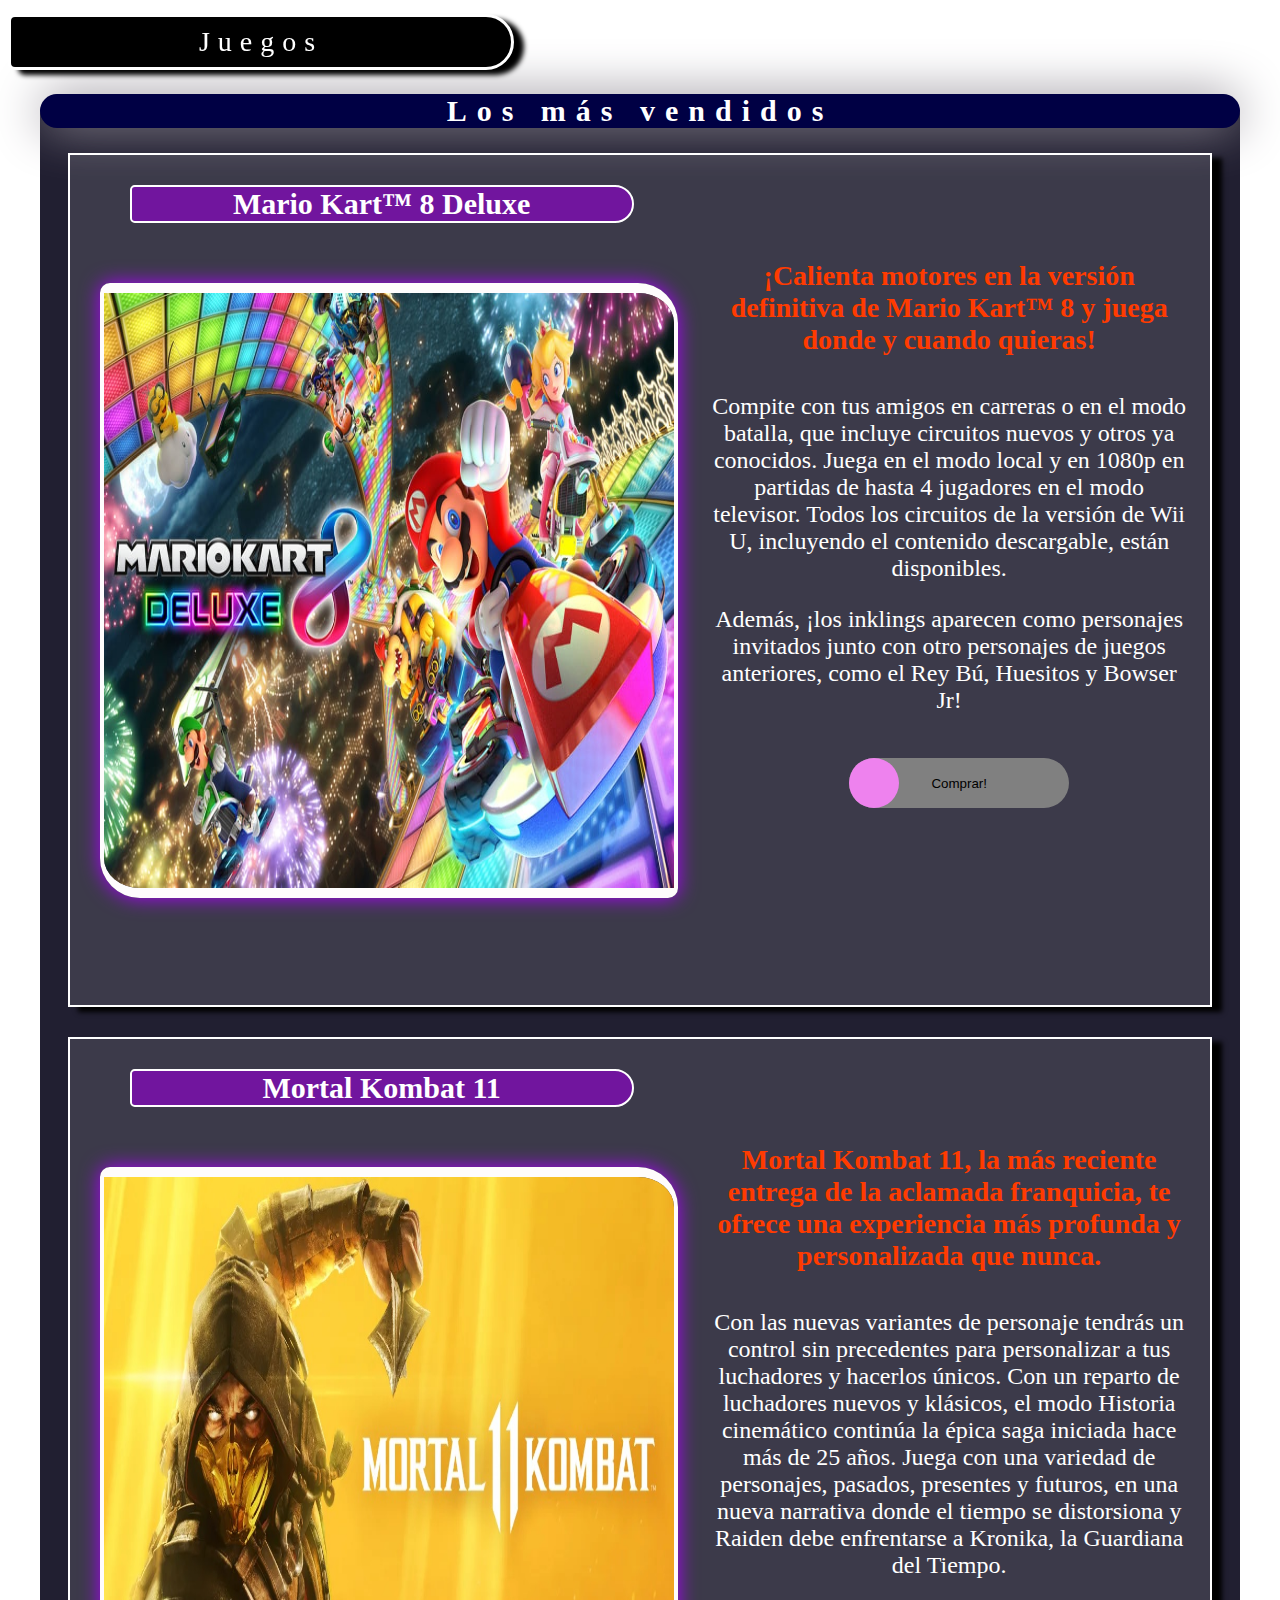
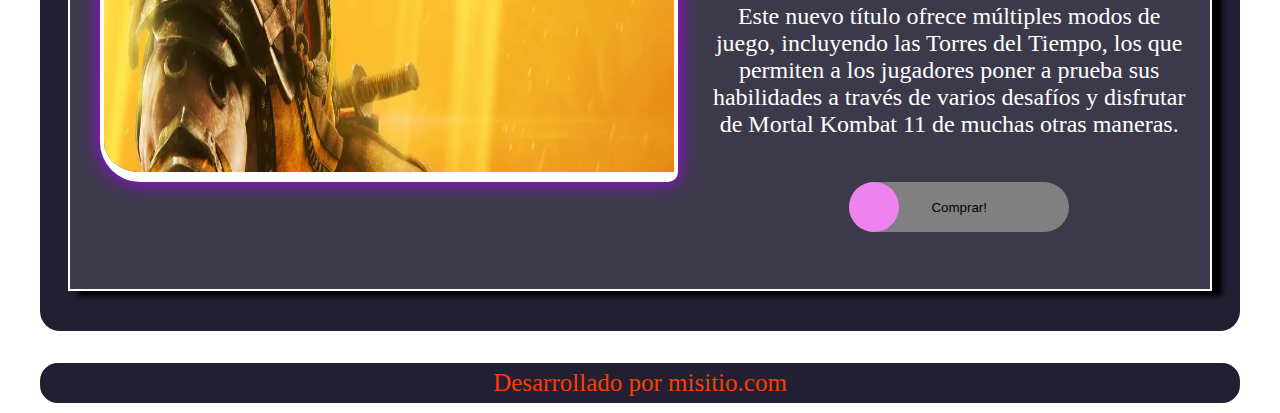
<file: index.html>
<!DOCTYPE html>
<html lang="es">
<head>
    <meta charset="UTF-8">
    <meta http-equiv="X-UA-Compatible" content="IE=edge">
    <meta name="viewport" content="width=device-width, initial-scale=1.0">

    <!--<link rel="stylesheet" href="./css/estilos-1.css">-->
    <link rel="stylesheet" href="./css/estilos-2.css">

      <title>Gloria Marilyn Perez Boyko - Hernan Genco - Juegos</title>
</head>
<body>
    <header>
        <div>Juegos</div>
    </header>

    <main>
        <div class="container">
            <h2>Los más vendidos</h2>

            <div class="div1">
                <h3>Mario Kart™ 8 Deluxe</h3>
                <img src="./img/mario-kart-8-deluxe.jpg" alt="Mario">

                <h4>¡Calienta motores en la versión definitiva de Mario Kart™ 8 y juega donde y cuando quieras!</h4>

                <p>Compite con tus amigos en carreras o en el modo batalla, que incluye circuitos nuevos y otros ya conocidos.
                Juega en el modo local y en 1080p en partidas de hasta 4 jugadores en el modo televisor.
                Todos los circuitos de la versión de Wii U, incluyendo el contenido descargable, están disponibles.</p>

                <p>Además, ¡los inklings aparecen como personajes invitados junto con otro personajes de juegos anteriores,
                como el Rey Bú, Huesitos y Bowser Jr!</p>


                <form style="display: inline" action="./pages/compra1.html" method="get">
                    <button class="comprar" ><span>Comprar!</span></button> 
                </form>  
            </div>

            <div class="div1">
                <h3>Mortal Kombat 11</h3>
                <img src="./img/mortal-kombat-11.jpg" alt="Mortal kombat">

                <h4>Mortal Kombat 11, la más reciente entrega de la aclamada franquicia,
                te ofrece una experiencia más profunda y personalizada que nunca.</h4>

                <p>Con las nuevas variantes de personaje tendrás un control sin precedentes
                para personalizar a tus luchadores y hacerlos únicos.
                Con un reparto de luchadores nuevos y klásicos, el modo Historia cinemático
                continúa la épica saga iniciada hace más de 25 años.
                Juega con una variedad de personajes, pasados, presentes y futuros,
                en una nueva narrativa donde el tiempo se distorsiona y Raiden debe
                enfrentarse a Kronika, la Guardiana del Tiempo.</p>

                <p>Este nuevo título ofrece múltiples modos de juego, incluyendo las Torres del Tiempo, los que permiten a los jugadores poner a prueba sus habilidades a través de varios desafíos y disfrutar de Mortal Kombat 11 de muchas otras maneras.</p>

                <form style="display: inline" action="./pages/compra2.html" method="get">
                    <button class="comprar" ><span>Comprar!</span></button> 
                </form>                
            </div>
        </div>      
    </main>
    <footer>
        Desarrollado por misitio.com
    </footer>
</body>
</html>
</file>
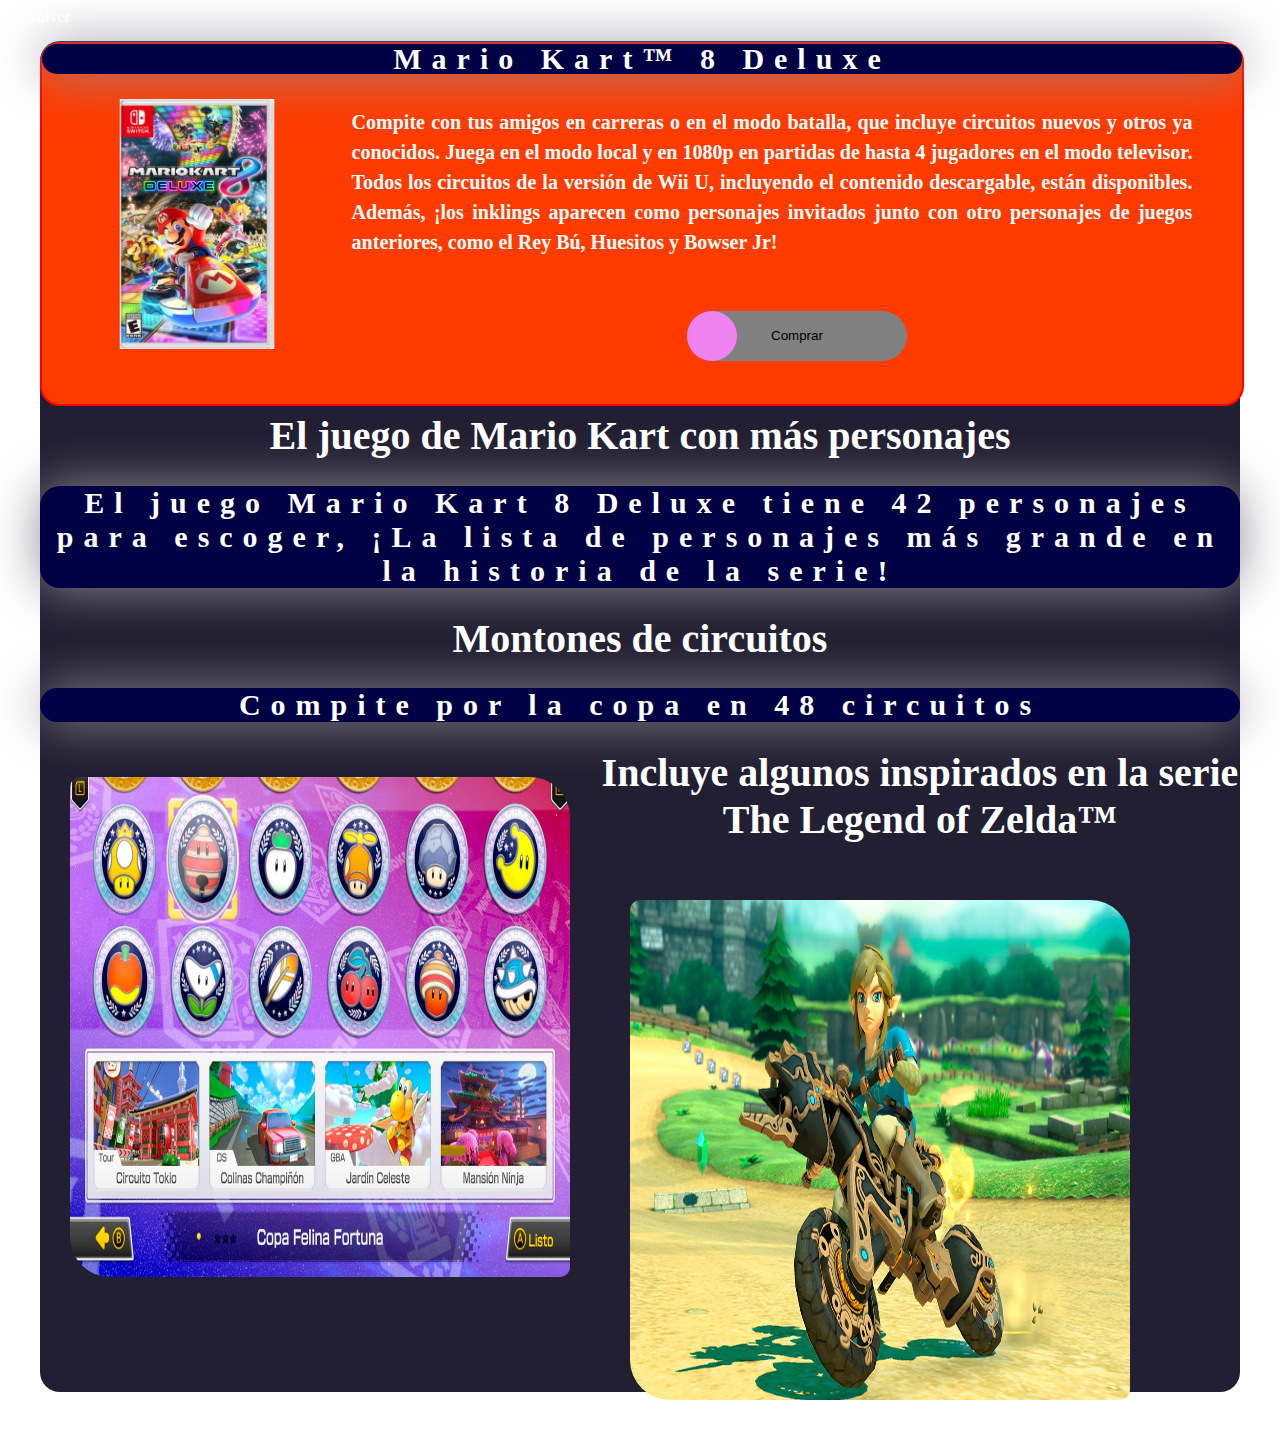
<file: pages/compra1.html>
<!DOCTYPE html>
<html lang="en">
<head>
    <meta charset="UTF-8">
    <meta http-equiv="X-UA-Compatible" content="IE=edge">
    <meta name="viewport" content="width=device-width, initial-scale=1.0">
    <!--<link rel="stylesheet" href="../css/estilos-1.css">-->
    <link rel="stylesheet" href="../css/estilos-2.css">
    <title>Realizar compra</title>
</head>
<body>
    <a href="../index.html">← Volver</a>
    <div class="container">
        <header>
            <nav><h2>Mario Kart™ 8 Deluxe</h2>
                <img src="../img/nsw-mario-kart-8-deluxe-8228.avif" alt="Mario" width="250">
                <h5>Compite con tus amigos en carreras o en el modo batalla, 
                que incluye circuitos nuevos y otros ya conocidos. 
                Juega en el modo local y en 1080p en partidas de hasta 4 
                jugadores en el modo televisor. Todos los circuitos de la 
                versión de Wii U, incluyendo el contenido descargable, están disponibles.
                Además, ¡los inklings aparecen como personajes invitados junto 
                con otro personajes de juegos anteriores, como el Rey Bú, Huesitos 
                y Bowser Jr!
                </h5>
                <button class="comprar">Comprar</button>
            </nav>
        </header>
        <main>
            <section>
                <h1>El juego de Mario Kart con más personajes</h1>
                <h2>El juego Mario Kart 8 Deluxe tiene 42 personajes para escoger, 
                ¡La lista de personajes más grande en la historia de la serie!
                </h2>
                <h1>Montones de circuitos</h1>
                <h2>Compite por la copa en 48 circuitos</h2>
                <img src="../img/mario-kart-8-deluxe-copa-felina-fortuna.jpg" alt="Mario"> 
                <h1>Incluye algunos inspirados en la serie The Legend of Zelda™ </h1>
                <img src="../img/mario-kart-8-deluxe-moto-hyliana-alfa.jpg" alt="Mario">     
            </section>
        </main>
    </div>
</body>
</html>
</file>
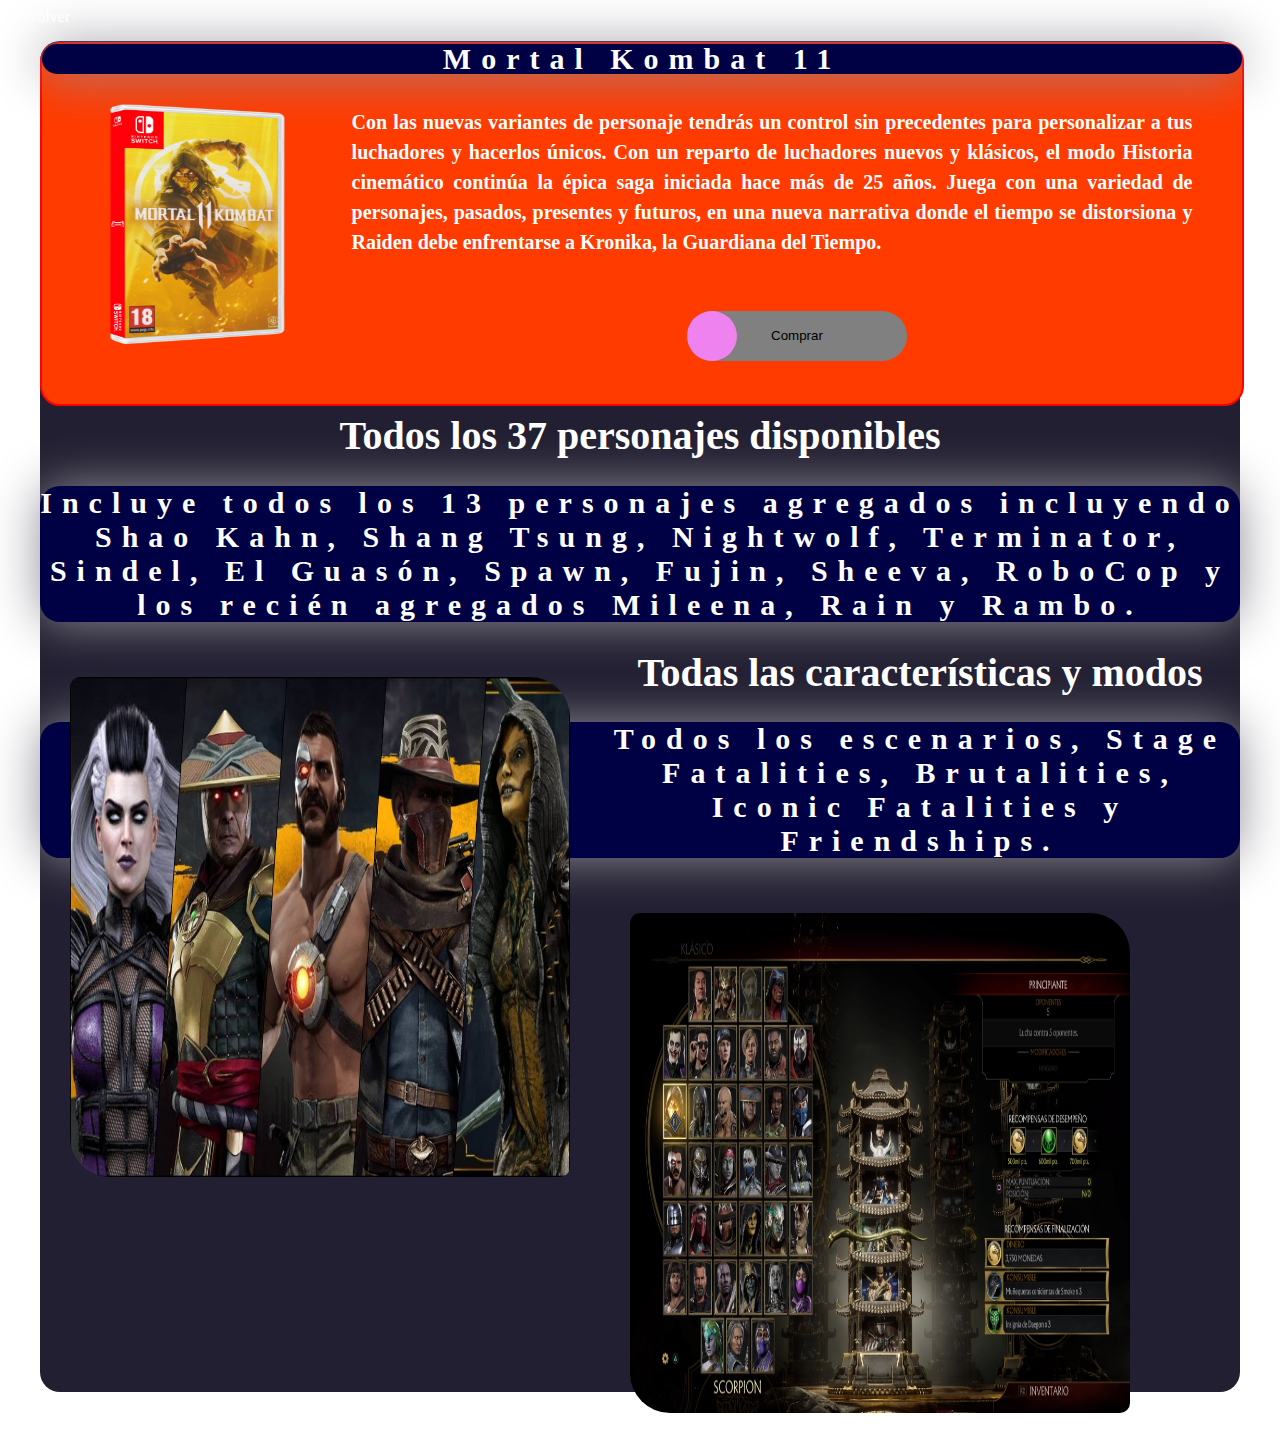
<file: pages/compra2.html>
<!DOCTYPE html>
<html lang="en">
<head>
    <meta charset="UTF-8">
    <meta http-equiv="X-UA-Compatible" content="IE=edge">
    <meta name="viewport" content="width=device-width, initial-scale=1.0">
    <!--<link rel="stylesheet" href="../css/estilos-1.css">-->
    <link rel="stylesheet" href="../css/estilos-2.css">
    <title>Realizar compra</title>
</head>
<body>
    <a href="../index.html">← Volver</a>
    <div class="container">
        <header>    
            <nav>
                <h2>Mortal Kombat 11</h2>
                <img src="../img/mortal-kombat-11-1.png" width="250" alt="Mortal Kombat">
                <h5>Con las nuevas variantes de personaje tendrás un control 
                sin precedentes para personalizar a tus luchadores y hacerlos únicos.
                Con un reparto de luchadores nuevos y klásicos, el modo Historia cinemático
                continúa la épica saga iniciada hace más de 25 años.
                Juega con una variedad de personajes, pasados, presentes y futuros,
                en una nueva narrativa donde el tiempo se distorsiona y Raiden debe
                enfrentarse a Kronika, la Guardiana del Tiempo.
                </h5>
                <button class="comprar">Comprar</button>
            </nav>
        </header>
        <main>
            <section>
                <h1>Todos los 37 personajes disponibles</h1>
                <h2>Incluye todos los 13 personajes agregados incluyendo Shao Kahn, 
                Shang Tsung, Nightwolf, Terminator, Sindel, El Guasón, Spawn, 
                Fujin, Sheeva, RoboCop y los recién agregados Mileena, Rain y Rambo.
                </h2>
                <img src="../img/1555393884_087265_1555393916_noticia_normal.jpg" alt="Mortal Kombat" >
                <h1>Todas las características y modos</h1>
                <h2>
                Todos los escenarios, Stage Fatalities, Brutalities, Iconic Fatalities y 
                Friendships.
                </h2>
                <img src="../img/mortal-kombat-11_20201123143231.jpg" alt="Mortal Kombat" >
            </section>
        </main>
    </div>
</body>
</html>
</file>
<file: css/estilos-1.css>
body{
    background-color:#E11364 ;
}

header{
    background-color: #BC105C;
    width: 90%;
    margin: 30px auto;
    text-align: center;
    padding: 5px;
    color: white;
    font-size: 40px;
    font-family: Arial, Helvetica, sans-serif;
    font-weight:600;
    border: 5px solid white;
    border-top: 0px;
    border-bottom: 0px;
}


.container{

    background-color: #BC105C;
    width: 90%;
    margin: auto;
    margin-top: 20px;
    text-align:left;
    padding: 10px;
    color: white;
}

.container h2{
    margin: 0px auto;
    padding-top: 20px;
    width: 95%;
}
div .div1{
    margin-top: 20px;
}
.div1{
    border-radius: 5px;
    width: 95%;
    margin: 10px auto;
    padding-top: 0.5%;
    margin-top: 5%;
    background-color: white;
    color: #A74565;
    text-align: center;
}
.div1 h3 {

    text-align:right;
    border-bottom:solid 1px grey;
    width: 95%;
    margin: 10px auto;
}
.div1 img{
    width: 95%;
}

.div1 h4{
    color: black;
    text-align: left;
    margin: 5px auto;
    width: 95%;
}

.div1 p {
    color: black;
    text-align: left;
    margin: 10px auto;
    width: 95%;
}
.comprar{
    width: 80px;
    height: 30px;
    border: none;
    border-radius: 10%;
    margin-bottom: 10px;
    color: white;
    background-color:#018900 ;
}

.comprar:hover{
    background-color: #E11364 ;
}

a{
    text-decoration: none;
    color: aliceblue;
    font-weight: bold;
}

h5{
    font-size: 22px;
    text-align: justify;
    margin-right: 50px;
}

nav img{
    float: left;
}

footer{
    background-color: #E96093;
    color: white;
    text-align: center;
    width: 90%;
    margin: 10px auto;
    padding: 10px;
    font-size: small;
}


section img{
    width: 100%;
}
</file>
<file: css/estilos-2.css>
body{
    color: white;
    animation-name: backgroundColorPalette;
	animation-duration: 5s;
	animation-iteration-count: infinite;
	animation-direction: alternate;
	animation-timing-function: linear; 
}

@keyframes backgroundColorPalette {
	0% {
		background: #ee6055;
	}
	25% {
		background: #60d394;
	}
	50% {
		background: #aaf683;
	}
	75% {
		background: #ffd97d;
	}
	100% {
		background: #ff9b85;
	}
}

header{
    width: 100%;
    height: 70px;
    padding-top: 1px;
    
}

header div{
    width: 500px;
    text-align: center;
    border-radius: 10px 40px 40px 10px;
    border: 3px solid white;
    line-height: 50px;
    letter-spacing: 8px;
    font-size: 28px;
    background-color:  black;
    margin: 5px;
    margin-left: 0px;
    position: fixed;
    box-shadow: 10px 5px 5px black;

}

.container {
    background-color:  #211F31;
    border-radius: 20px;
    text-align: center;
    width: 95%;
    margin: auto;
    margin-top: 15px;
    padding-bottom: 10px;
}

.container h2{
    text-align: center;
    background-color: #000044;
    width: 100%;
    font-size: 30px;
    letter-spacing: 10px;
    margin-top: 0px;
    border-radius: 20px;
    color:white;
    box-shadow: 0 0 50px #938e97;
}

.div1 {
    width: 95%;
    margin: auto;
    height: 850px;
    border: 2px solid white;
    margin-bottom: 30px;
    background-color: rgba(255, 255, 255, 0.123);
    box-shadow: 10px 5px 5px black;

}


img{
    float: left;
    width: 50%;
    height: 70%;
    margin: 30px;
    border: 5px solid rgb(254, 252, 252);
    border-width: 10px 4px;
    border-radius: 10px 40px;
    box-shadow: 0 0 20px #AA00FF;
}

.comprar {
    width: 220px;
    height: 50px;
    border: none;
    outline: none;
    background: gray;
    cursor: pointer; 
    position: relative;
    z-index: 0; 
    border-radius: 50px;
    margin-bottom: 20px;
    margin-top: 20px;
    }

.comprar:before {
    content: '';
    background: linear-gradient(45deg, #000000, #ff7300, #fffb00, #48ff00, #00ffd5, #002bff, #7a00ff, #ff00c8, #ff0000);
    position: absolute;
    top: -2px;
    left:-2px;
    background-size: 400%;
    z-index: -1;
    filter: blur(5px);
    width: calc(100% + 4px);
    height: calc(100% + 4px);
    animation: glowing 20s linear infinite;
    opacity: 0;
    transition: opacity .1s ease-in-out;
    border-radius: 50px;
}


.comprar:hover:before {
    opacity: 3;
}

.comprar:after {
    z-index: -1;
    content: '';
    position: absolute;
    width: 50px;
    height: 50px;
    background:violet;
    left: 0;
    top: 0;
    border-radius: 50px;
    color: black;
    
}

@keyframes glowing {
    0% { background-position: 0 0; }
    50% { background-position: 400% 0; }
    100% { background-position: 0 0; }
}






a{
    text-decoration: none;
    color: white;
}

.div1 h3{
    font-size: 30px;
    background-color:  #71159e;
    border-radius: 10px 40px 40px 10px;
    border: 2px solid white;
    width: 500px;
    margin-left: 60px;
    color:white;
    
}

h4{
    font-size: 28px;
    text-align: center;
    margin-right: 20px;
    color:#FF3B00;
}

p{
    font-size: 24px;
    margin-right: 20px;
}

footer{
    width: 95%;
    height: 40px;
    background-color:  #211F31;
    margin: auto;
    line-height: 40px;
    font-size: 25px;
    text-align: center;
    border-radius: 20px;
    margin-top: 30px;
    color:#FF3B00;
    border: 2px solid white;
}


nav{
    width: 100%;
    height: 360px;
    background-color: #FF3B00;
    font-size: 25px;
    border: 2px solid red;
    margin-bottom: 100px;
    text-align: center;
    line-height: 30px;
    border-radius: 20px;
}


nav img{
    width: 250px;
    height: 250px;
    margin-top: 0;
    border: none;
    box-shadow: none;
}

h5{
    font-size: 20px;
    text-align: justify;
    margin-right: 50px;
}

section{
    width: 100%;
    height: 980px;
    margin: auto;
    margin-top: 300px;
    margin-bottom: 20px;
    font-size: 20px;
    margin-bottom: -10px;
}

section img{
    padding-top: 0px;
    width: 500px;
    height: 500px;
    border: none;
    box-shadow: none;
    min-height: 100px;
}





@media (max-width:1215px) {
    .div1 {
        height: 1000px;
    } 

    header div{
        min-width: 120px;
        width: 40%;
        height: 50px;   
    }
    
    section img{
        margin-left: auto;
        margin-top: auto;
    }
}

@media (max-width:1247px) {
    section{
        height: 1500px;
    }

    section img{
        margin-left: 100px;
    }
    
}

@media (max-width:1080px) {  
    nav{
        height: 400px;
        font-size: 25px;
        line-height: 30px;
    }

    h1{
        padding-top: 50px;
    }
    
}

@media (max-width:994px) {
    section{
        height: 1600px;
    }
    
}


@media (max-width:992px) {  
    nav{
        height: 450px;
        font-size: 25px;
        line-height: 30px;
    }

    h1{
        padding-top: 100px;
    }
}


@media (max-width:1028px) {
    .div1 {
        height: 1100px;
    } 
}

@media (max-width:900px) {

    img{
        height: 40%;
    }
}

@media (max-width:887px) {  
    nav{
        height: 500px;
        font-size: 25px;
        line-height: 30px;
    }

    h1{
        padding-top: 150px;
    }

    @media (max-width:994px) {
        section{
            height: 1800px;
        }
        
    }
}

@media (max-width:796px) {
    section{
        height: 2000px;
    }
    
}

@media (max-width:788px) {
    .div1 {
        height: 1200px;
    } 

    img{
        height: 40%;
    }

    .div1 h3{
        font-size: 30px;
        width: 500px;
        margin-left:auto;
        margin-right: auto;    
    }
}


@media (max-width:770px) {  
    nav{
        height: 600px;
        font-size: 25px;
        line-height: 30px;
    }

    h1{
        padding-top: 250px;
    }

    section img{
        margin-left: 50px;
    }

    section{
        height: 2200px;
    }
        
}
    
@media (max-width:768px) {
        section img{
        width: 80%;
        height: 500px;
        }
        
    }


@media (max-width:624px) {  
    nav{
        height: 700px;
        font-size: 25px;
        line-height: 30px;
    }

    h1{
        padding-top: 350px;
    }
 
      
    section img{
        margin-left: 50px;
    }
    
    section{
        height: 2400px;
    }
            
}




@media (max-width:595px) {
    .div1 {
        height: 1300px;
    } 

    img{
        height: 20%;
    }

    .div1 h3{
        width: 350px;
    }
}

@media (max-width:555px) {  
    nav{
        height: 800px;
        font-size: 25px;
        line-height: 30px;
    }

    h1{
        padding-top: 450px;
    }

    section{
        height: 2600px;
    }
       
}

@media (max-width:488px) {
    section img{
        margin-left: 40px;
    }
    
    section{
        height: 2800px;
    }
       
    
}

@media (max-width:461px) {  
    nav{
        height: 900px;
        font-size: 25px;
        line-height: 30px;
    }

    h1{
        padding-top: 550px;
    }

    section{
        height: 3000px;
    }
    section img{
        height: 300px;
    }
}

@media (max-width:451px) {

    img{
        height: 10%;
    }

    p{
        font-size: 20px;
    }
    
    h4{
        font-size: 24px;
    }
    .div1 h3{
        width: 300px;
    }

    header div{
        min-width: 120px;
        width: 40%;
        font-size: 25px;
        height: 40px;  
        line-height: 40px; 
    }


}



@media (max-width:390px) {  
    nav{
        height: 1000px;
        font-size: 25px;
        line-height: 30px;
    }

    h1{
        padding-top: 650px;
    }

    section{
        height: 3200px;
    }
}

@media (max-width:370px) {

    img{
        height: 10%;
        border-radius: 50%;
    }

    .comprar{
        width: 120px;
        height: 50px;
    }

    footer{
        font-size: 20px;
    }

    .div1 h3{
        width: 200px;
        font-size:24px;
    }


    nav img{
        width: 200px;
        height: 200px;
        border-radius: 0 0 0 0;
    }

}

@media (max-width:348px) {  
    nav{
        height: 1100px;
        font-size: 25px;
        line-height: 30px;
    }

    h1{
        padding-top: 750px;
    }

    section{
        height: 3600px;
    }

    section img{
        height: 200px;
    }
}


@media (max-width:314px) {  
    nav{
        height: 1200px;
        font-size: 25px;
        line-height: 30px;
    }

    h1{
        padding-top: 850px;
    }

    section{
        height: 4000px;
    }
}

@media (max-width:308px) {
    img{
        height: 100px;
        width: 100px;
        margin: auto;
    }

    .comprar{
        width: 120px;
        height: 50px;
    }

    .div1 h3{
        width: 170px;
        font-size:22px;
    }

    section{
        height: 5000px;
    }
}


@media (max-width:280px) {
    .div1 {
        height: 1500px;
    } 
    section img{
        margin-left: 10px;
        height: 80px;
    }
}


@media (max-width:278px){
    footer{
    height: 80px;
}
}

@media (max-width:272px) {  
    nav{
        height: 1300px;
        font-size: 25px;
        line-height: 30px;
    }

    h1{
        padding-top: 950px;
    }
}



@media (max-width:253px) {
    .div1 {
        height: 1700px;
    } 

    header div{
        min-width: 120px;
        width: 40%;
        font-size: 22px;
        height: 30px;  
        line-height: 30px; 
    }


}

@media (max-width:229px) {
    .div1 {
        height: 1900px;
    } 

    .div1 h3{
        width: 150px;
        font-size:20px;
    }

    .container h2{
        font-size: 22px;
    }

    
    nav img{
        width:100%;

     }
    
}

@media (max-width:205px) {
    .div1 {
        height: 2100px;
    } 

    .div1 h3{
        width: 100%;
        height: 80px;
        font-size:20px;
        border-radius: 0 0 0 0;
    }

    .container h2{
        font-size: 22px;
        height: 55px;
    }

    .container h2{
        height: 120px;
        line-height: 120px;
    }


}

@media (max-width:191px) {
    .div1 {
        height: 2300px;
    } 
}

@media (max-width:187px){
    .container h2{
        font-size: 20px;
    }
}


@media (max-width:181px) {
    .div1 {
        height: 2500px;
    } 

    .comprar{
        width: 70px;
    }

    .container h2{
        font-size: 18px;
    }
}

@media (max-width:173px){
    .container h2{
        font-size: 12px;   
        line-height: 25px;
    }

    nav img{
        width:100%;
        height: 100px;
     }
}


@media (max-width:165px){
    footer{
        height: 100px;
        font-size: 16px;
    }

    h4{
        font-size: 10px;
        text-align: center;

    }
}
</file>
